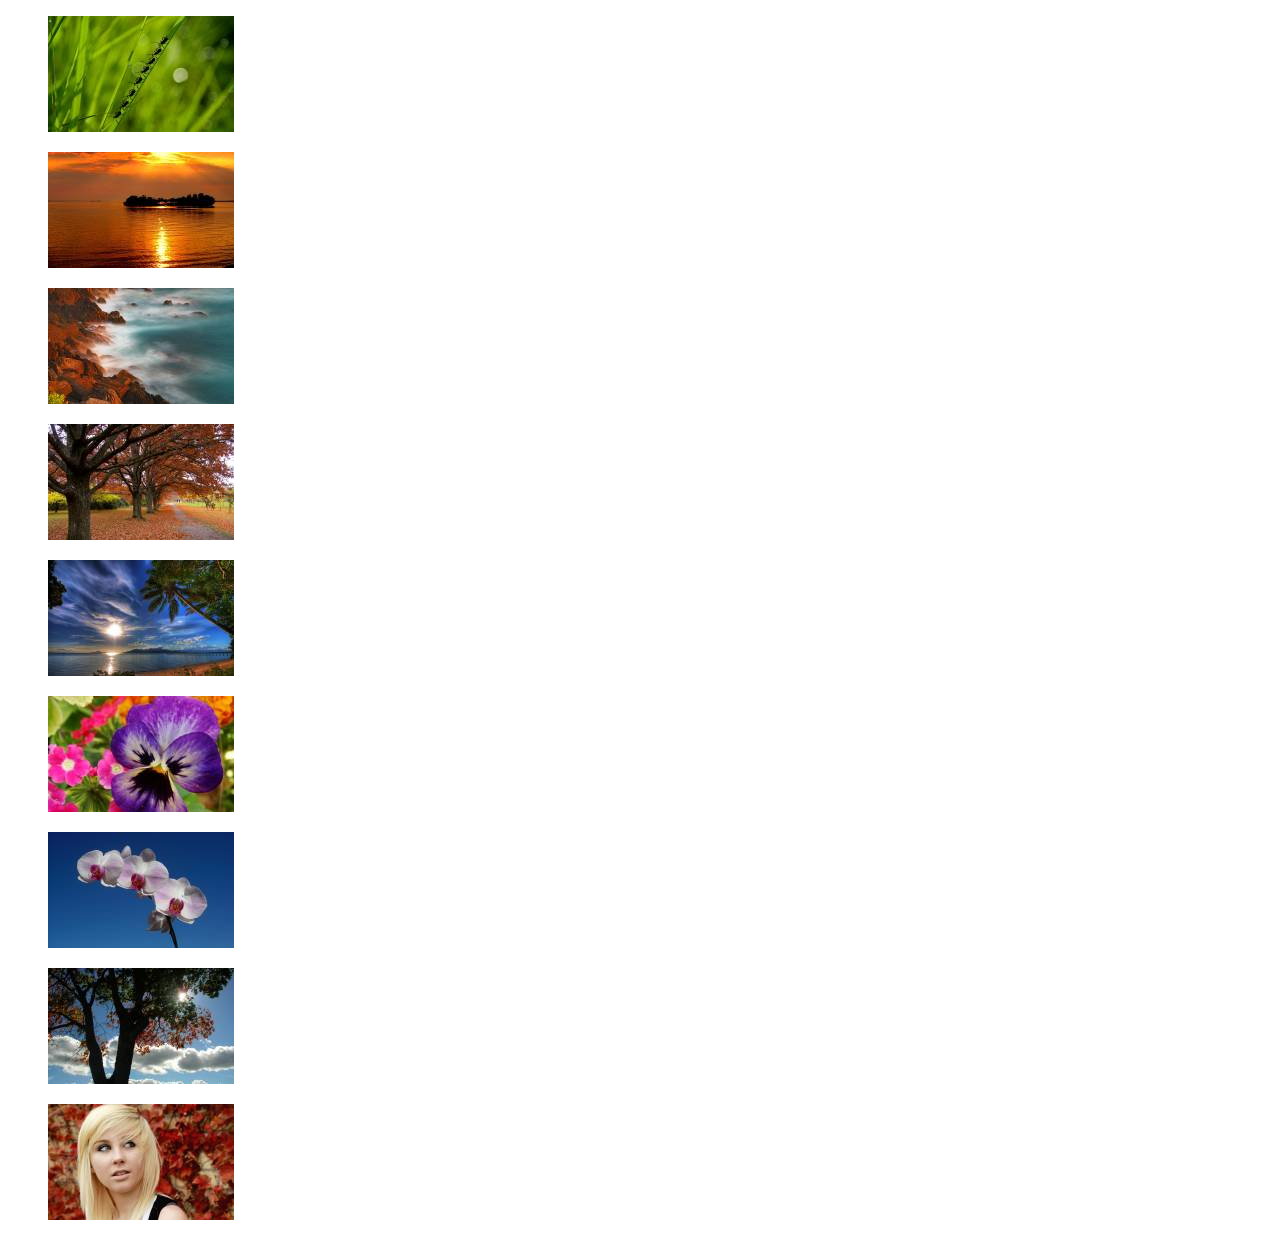
<file: src/main/webapp/html5/index.html>
<!DOCTYPE html>
<html>

<head>

  <meta charset="UTF-8">

  <title>HTML5 3D旋转图片相册演示地址</title>

    <style>




</style>


</head>

<body>

  <div class="container">
		<div id="carousel">
			<figure><img src="1.jpg" alt=""></figure>
			<figure><img src="2.jpg" alt=""></figure>
			<figure><img src="3.jpg" alt=""></figure>
			<figure><img src="4.jpg" alt=""></figure>
			<figure><img src="5.jpg" alt=""></figure>
			<figure><img src="6.jpg" alt=""></figure>
			<figure><img src="7.jpg" alt=""></figure>
			<figure><img src="8.jpg" alt=""></figure>
			<figure><img src="9.jpg" alt=""></figure>
		</div>
	</div>

<script src="js/index.js"></script>
</body>

</html>
</file>
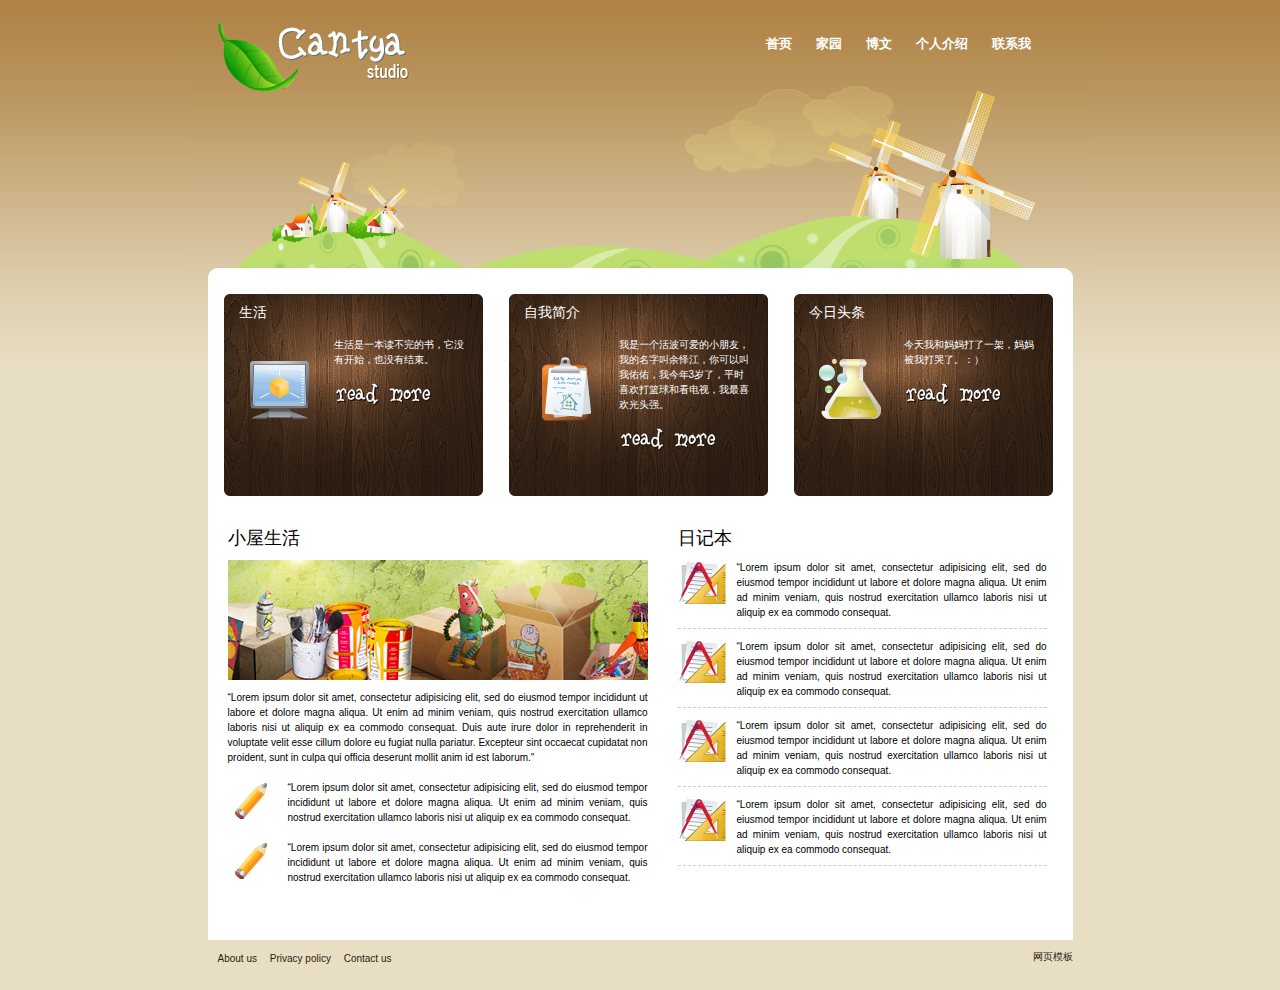
<file: src/main/webapp/model/index.html>
<!DOCTYPE html PUBLIC "-//W3C//DTD XHTML 1.0 Transitional//EN" "http://www.w3.org/TR/xhtml1/DTD/xhtml1-transitional.dtd">
<html xmlns="http://www.w3.org/1999/xhtml">
<head>
<meta http-equiv="Content-Type" content="text/html; charset=utf-8" />
<title>Cantya</title>
<link rel="stylesheet" type="text/css" href="style.css" media="screen" />
</head>

<body>
<div id="main_container">
	<div class="center_content">
	<div id="header">
    	<div id="logo"><a href="index.html"><img src="images/logo.gif" alt="" title="" border="0" /></a></div>
        
        <div id="menu">
            <ul>                                              
                <li><a class="current" href="index.html" title="">首页</a></li>
                <li><a href="home.html" title="">家园</a></li>
                <li><a href="home1.html" title="">博文</a></li>
                <li><a href="services.html" title="">个人介绍</a></li>
                <li><a href="contact.html" title="">联系我</a></li>
            </ul>
        </div>
        
    
  </div>
  
  
  <div class="main_content">
  <div class="main_content_top"></div>
  	<div id="boxes_content">
    
    	<div class="box">
        	<div class="box_content">
        	<div class="boxtitle">生活</div>
            <div class="box_icon"><img src="images/icon1.gif" alt="" title="" border="0"/></div>
            <p class="text_content">
 生活是一本读不完的书，它没有开始，也没有结束。<br /><br />
 <a href="#" class="read_more"><img src="images/read_more.gif" alt="" title="" border="0" /></a>         
            </p> 
            </div>                  
        </div>

    	<div class="box">
        	<div class="box_content">
        	<div class="boxtitle">自我简介</div>
            <div class="box_icon"><img src="images/icon2.gif" alt="" title="" border="0"/></div>
            <p class="text_content">我是一个活波可爱的小朋友，我的名字叫余怿江，你可以叫我佑佑，我今年3岁了，平时喜欢打篮球和看电视，我最喜欢光头强。<br /><br />
 <a href="#" class="read_more"><img src="images/read_more.gif" alt="" title="" border="0" /></a>         
            </p> 
            </div>                  
        </div>
            
     	<div class="box">
        	<div class="box_content">
        	<div class="boxtitle">今日头条</div>
            <div class="box_icon"><img src="images/icon3.gif" alt="" title="" border="0"/></div>
            <p class="text_content">
 今天我和妈妈打了一架，妈妈被我打哭了。：） <br /><br />
 <a href="#" class="read_more"><img src="images/read_more.gif" alt="" title="" border="0" /></a>         
            </p> 
            </div>                  
        </div>       
                
        
    </div><!--end of boxes content-->
    
    
    <div class="left_content">
    <div class="title">小屋生活</div>
    <img src="images/photo.jpg" alt="" title="" border="0"  class="photo"/>
	<p>
 “Lorem ipsum dolor sit amet, consectetur adipisicing elit, sed do eiusmod tempor incididunt ut labore et dolore magna aliqua. Ut enim ad minim veniam, quis nostrud exercitation ullamco laboris nisi ut aliquip ex ea commodo consequat. Duis aute irure dolor in reprehenderit in voluptate velit esse cillum dolore eu fugiat nulla pariatur. Excepteur sint occaecat cupidatat non proident, sunt in culpa qui officia deserunt mollit anim id est laborum."   
    </p>    

	<p class="left_arrow">
“Lorem ipsum dolor sit amet, consectetur adipisicing elit, sed do eiusmod tempor incididunt ut labore et dolore magna aliqua. Ut enim ad minim veniam, quis nostrud exercitation ullamco laboris nisi ut aliquip ex ea commodo consequat.    
    </p> 

	<p class="left_arrow">
“Lorem ipsum dolor sit amet, consectetur adipisicing elit, sed do eiusmod tempor incididunt ut labore et dolore magna aliqua. Ut enim ad minim veniam, quis nostrud exercitation ullamco laboris nisi ut aliquip ex ea commodo consequat.    
    </p> 
    
    
    
    </div><!--end of left content-->
    <div class="inner_copyright">Collect from <a href="http://www.cssmoban.com/" target="_blank" title="模板之家">模板之家</a></div>

    <div class="right_content">
    <div class="title">日记本</div>
 

	<div class="right_news">
    	<div class="news_icon"></div>
        <div class="news_content">
“Lorem ipsum dolor sit amet, consectetur adipisicing elit, sed do eiusmod tempor incididunt ut labore et dolore magna aliqua. Ut enim ad minim veniam, quis nostrud exercitation ullamco laboris nisi ut aliquip ex ea commodo consequat. 
		</div>   
    </div> 
    
 	<div class="right_news">
    	<div class="news_icon"></div>
        <div class="news_content">
“Lorem ipsum dolor sit amet, consectetur adipisicing elit, sed do eiusmod tempor incididunt ut labore et dolore magna aliqua. Ut enim ad minim veniam, quis nostrud exercitation ullamco laboris nisi ut aliquip ex ea commodo consequat. 
		</div>   
    </div>    
    
 	<div class="right_news">
    	<div class="news_icon"></div>
        <div class="news_content">
“Lorem ipsum dolor sit amet, consectetur adipisicing elit, sed do eiusmod tempor incididunt ut labore et dolore magna aliqua. Ut enim ad minim veniam, quis nostrud exercitation ullamco laboris nisi ut aliquip ex ea commodo consequat. 
		</div>   
    </div>
    
     	<div class="right_news">
    	<div class="news_icon"></div>
        <div class="news_content">
“Lorem ipsum dolor sit amet, consectetur adipisicing elit, sed do eiusmod tempor incididunt ut labore et dolore magna aliqua. Ut enim ad minim veniam, quis nostrud exercitation ullamco laboris nisi ut aliquip ex ea commodo consequat. 
		</div>   
    </div>    
    
    </div><!--end of right content--> 
 
    
  
  <div class="clear"></div>
  </div><!--end of main content-->
    
    
     <div id="footer">
     	<div class="copyright">
<a href="http://www.cssmoban.com">网页模板</a>
        </div>
    	<div class="footer_links"> 
        <a href="#">About us</a>
         <a href="#">Privacy policy</a> 
        <a href="#">Contact us </a>
        
        </div>
    
    
    </div>    
	</div>
</div>
</body>
</html>
</file>
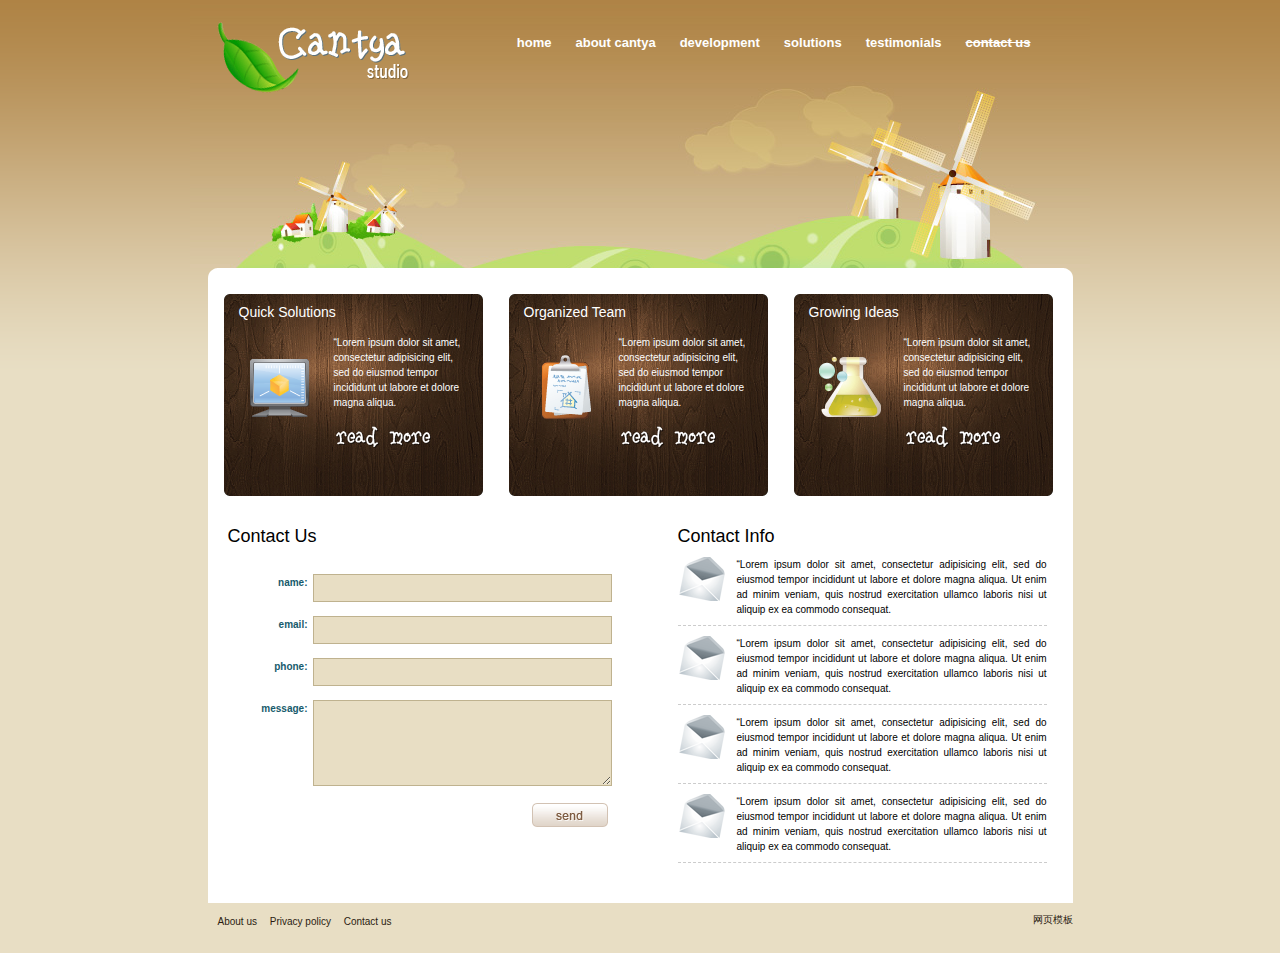
<file: src/main/webapp/model/contact.html>
<!DOCTYPE html PUBLIC "-//W3C//DTD XHTML 1.0 Transitional//EN" "http://www.w3.org/TR/xhtml1/DTD/xhtml1-transitional.dtd">
<html xmlns="http://www.w3.org/1999/xhtml">
<head>
<meta http-equiv="Content-Type" content="text/html; charset=utf-8" />
<title>Cantya</title>
<link rel="stylesheet" type="text/css" href="style.css" media="screen" />
</head>

<body>
<div id="main_container">
	<div class="center_content">
	<div id="header">
    	<div id="logo"><a href="index.html"><img src="images/logo.gif" alt="" title="" border="0" /></a></div>
        
        <div id="menu">
            <ul>                                              
                <li><a href="index.html" title="">home</a></li>
                <li><a href="services.html" title="">about cantya</a></li>
                <li><a href="services.html" title="">development</a></li>
                <li><a href="services.html" title="">solutions</a></li>
                <li><a href="services.html" title="">testimonials</a></li>
                <li><a class="current" href="contact.html" title="">contact us</a></li>
            </ul>
        </div>
        
    
  </div>
  
  
  <div class="main_content">
  <div class="main_content_top"></div>
  	<div id="boxes_content">
    
    	<div class="box">
        	<div class="box_content">
        	<div class="boxtitle">Quick Solutions</div>
            <div class="box_icon"><img src="images/icon1.gif" alt="" title="" border="0"/></div>
            <p class="text_content">
 “Lorem ipsum dolor sit amet, consectetur adipisicing elit, sed do eiusmod tempor incididunt ut labore et dolore magna aliqua.<br /><br />
 <a href="#" class="read_more"><img src="images/read_more.gif" alt="" title="" border="0" /></a>         
            </p> 
            </div>                  
        </div>

    	<div class="box">
        	<div class="box_content">
        	<div class="boxtitle">Organized Team</div>
            <div class="box_icon"><img src="images/icon2.gif" alt="" title="" border="0"/></div>
            <p class="text_content">
 “Lorem ipsum dolor sit amet, consectetur adipisicing elit, sed do eiusmod tempor incididunt ut labore et dolore magna aliqua.<br /><br />
 <a href="#" class="read_more"><img src="images/read_more.gif" alt="" title="" border="0" /></a>         
            </p> 
            </div>                  
        </div>
            
     	<div class="box">
        	<div class="box_content">
        	<div class="boxtitle">Growing Ideas</div>
            <div class="box_icon"><img src="images/icon3.gif" alt="" title="" border="0"/></div>
            <p class="text_content">
 “Lorem ipsum dolor sit amet, consectetur adipisicing elit, sed do eiusmod tempor incididunt ut labore et dolore magna aliqua.<br /><br />
 <a href="#" class="read_more"><img src="images/read_more.gif" alt="" title="" border="0" /></a>         
            </p> 
            </div>                  
        </div>       
                
        
    </div><!--end of boxes content-->
    
    
    <div class="left_content">
    <div class="title">Contact Us</div>
                 <div id="contact_form">
                    <div class="form_row">
                    <label>name:</label><input type="text" name="name" class="contact_input" />
                    </div>
                    
                    <div class="form_row">
                    <label>email:</label><input type="text" name="email" class="contact_input" />
                    </div>                    
                    
                     <div class="form_row">
                    <label>phone:</label><input type="text" name="phone" class="contact_input" />
                    </div>                   
                    
                    <div class="form_row">
                    <label>message:</label><textarea name="name" class="contact_textarea"></textarea>
                    </div> 
                    
                    
					<input type="image" src="images/send.gif" class="send_message" />      
            
                </div>  
    
    
    
    </div><!--end of left content-->
    

    <div class="right_content">
    <div class="title">Contact Info</div>
 

	<div class="right_news">
    	<div class="contact_icon"></div>
        <div class="news_content">
“Lorem ipsum dolor sit amet, consectetur adipisicing elit, sed do eiusmod tempor incididunt ut labore et dolore magna aliqua. Ut enim ad minim veniam, quis nostrud exercitation ullamco laboris nisi ut aliquip ex ea commodo consequat. 
		</div>   
    </div> 
    
 	<div class="right_news">
    	<div class="contact_icon"></div>
        <div class="news_content">
“Lorem ipsum dolor sit amet, consectetur adipisicing elit, sed do eiusmod tempor incididunt ut labore et dolore magna aliqua. Ut enim ad minim veniam, quis nostrud exercitation ullamco laboris nisi ut aliquip ex ea commodo consequat. 
		</div>   
    </div>    
    
 	<div class="right_news">
    	<div class="contact_icon"></div>
        <div class="news_content">
“Lorem ipsum dolor sit amet, consectetur adipisicing elit, sed do eiusmod tempor incididunt ut labore et dolore magna aliqua. Ut enim ad minim veniam, quis nostrud exercitation ullamco laboris nisi ut aliquip ex ea commodo consequat. 
		</div>   
    </div>
    
     	<div class="right_news">
    	<div class="contact_icon"></div>
        <div class="news_content">
“Lorem ipsum dolor sit amet, consectetur adipisicing elit, sed do eiusmod tempor incididunt ut labore et dolore magna aliqua. Ut enim ad minim veniam, quis nostrud exercitation ullamco laboris nisi ut aliquip ex ea commodo consequat. 
		</div>   
    </div>    
    
    </div><!--end of right content--> 
 
    
  
  <div class="clear"></div>
  </div><!--end of main content-->
    
    
     <div id="footer">
     	<div class="copyright">
<a href="http://www.cssmoban.com">网页模板</a>
        </div>
    	<div class="footer_links"> 
        <a href="#">About us</a>
         <a href="#">Privacy policy</a> 
        <a href="#">Contact us </a>
        
        </div>
    
    
    </div>    
	</div>
</div>
</body>
</html>
</file>
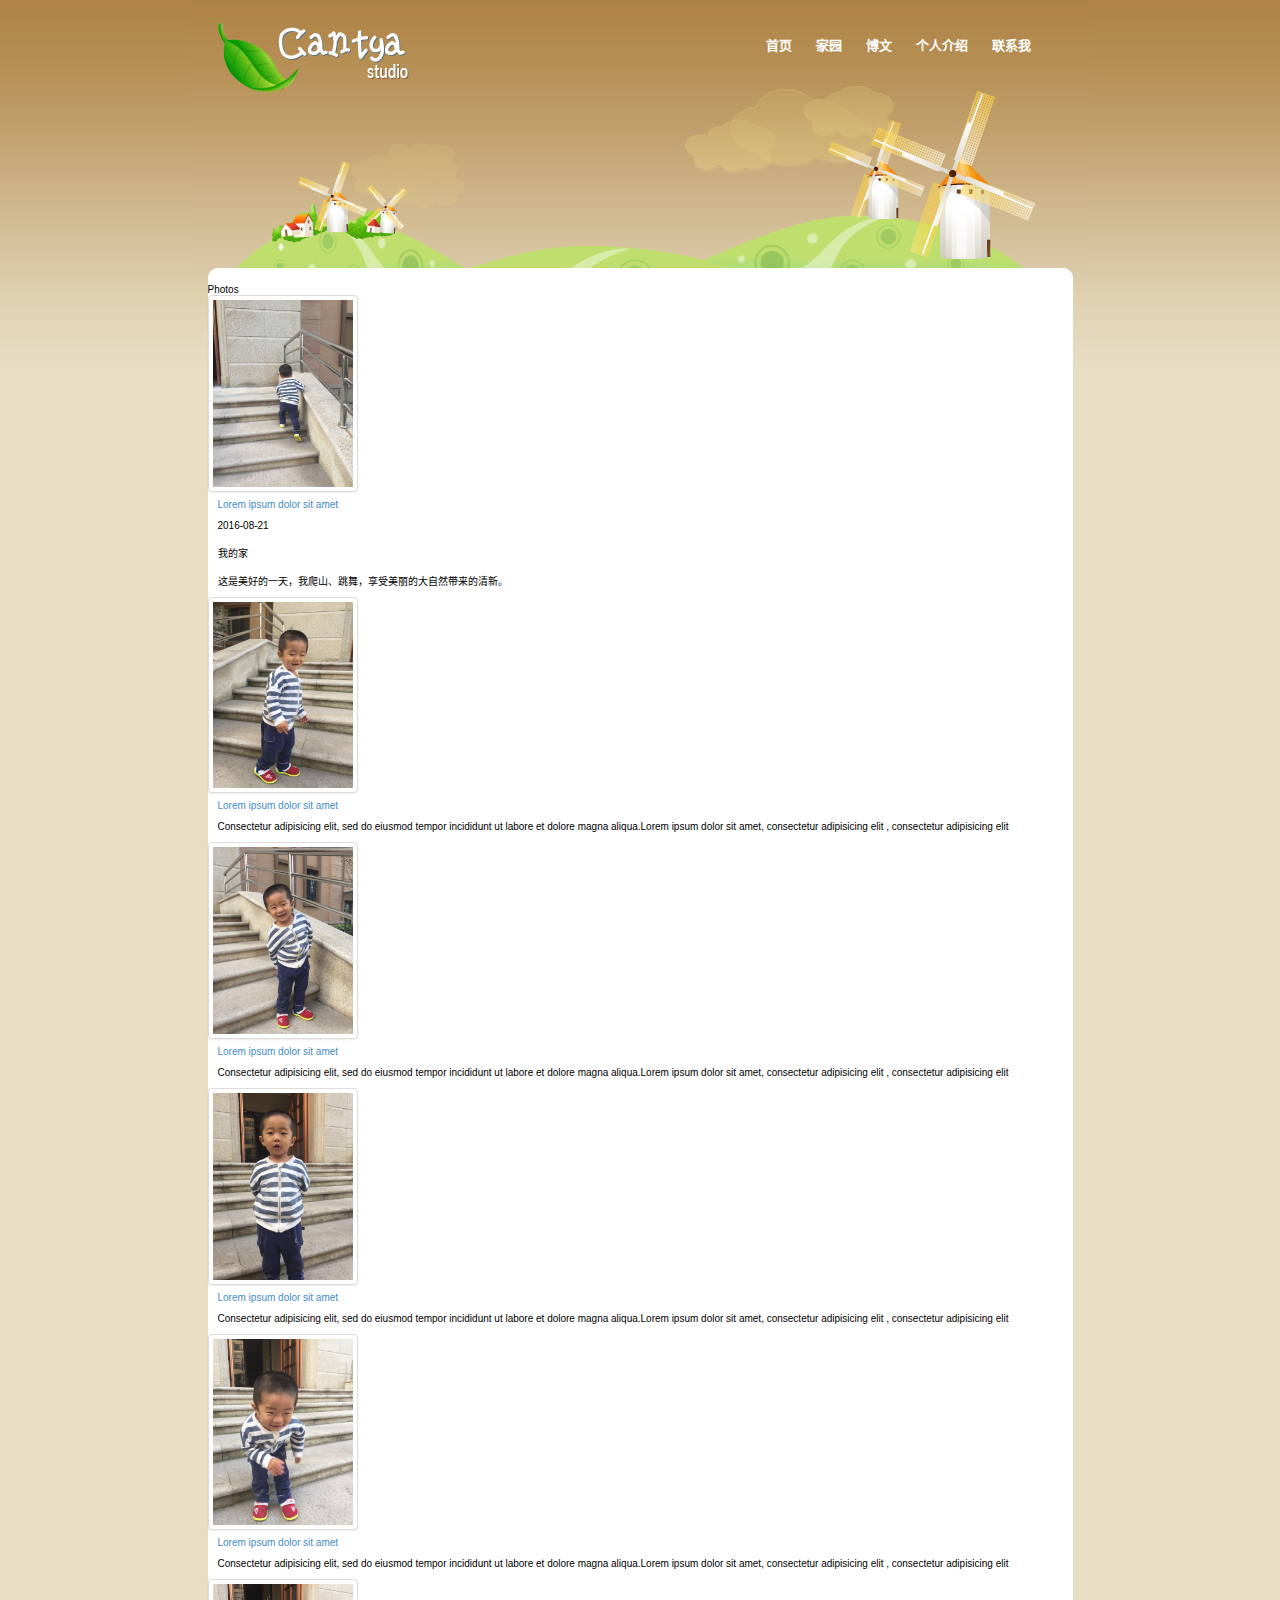
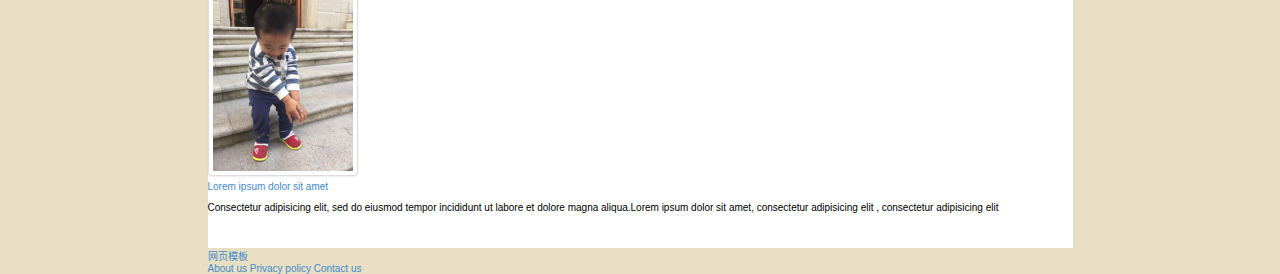
<file: src/main/webapp/model/home.html>
<!DOCTYPE html>
<html lang="zh-CN">
<head>
<meta http-equiv="Content-Type" content="text/html; charset=utf-8" />
<title>Cantya</title>
<link rel="stylesheet" type="text/css" href="../resources/bootstrap3/css/bootstrap.min.css"/>
<link rel="stylesheet" type="text/css" href="../resources/bootstrap3/css/bootstrap-theme.min.css"/>
<link rel="stylesheet" type="text/css" href="../resources/css/home.css" media="screen" />
</head>

<body>
	<div id="main_container">
		<div class="center_content">
			<div id="header">
				<div id="logo">
					<a href="index.html"><img src="images/logo.gif" alt="" title=""
						border="0" /></a>
				</div>

				<div id="menu">
					<ul>
						<li><a href="index.html" title="">首页</a></li>
						<li><a class="current" href="home.html" title="">家园</a></li>
						<li><a href="home1.html" title="">博文</a></li>
						<li><a href="services.html" title="">个人介绍</a></li>
						<li><a href="contact.html" title="">联系我</a></li>
					</ul>
				</div>
			</div>


			<div class="main_content">
				<div class="main_content_top"></div>
				<div class="title">Photos</div>
				<div class="left_content">
					<div class="right_news">
						<div class="project_thumb">
							<a href="#"><img src="../photos/1.jpg" alt="佑佑生活" class="img-thumbnail" height="200" width="150" ></a>
							<!-- <a href="#"><img src="../photos/1.jpg" alt="" title=""
								border="0" height="200" width="150" /></a> -->
						</div>
						<p style="text-align:justify;line-height:21px;padding:2px 10px 5px 10px; margin:0px;">
							<a href="#" class="yellow">Lorem ipsum dolor sit amet </a><br />
							2016-08-21
						</p>
						<p style="text-align:justify;line-height:21px;padding:2px 10px 5px 10px; margin:0px;">
							我的家
						</p>
						<p style="text-align:justify;line-height:21px;padding:2px 10px 5px 10px; margin:0px;">
							这是美好的一天，我爬山、跳舞，享受美丽的大自然带来的清新。
						</p>
					</div>
				</div>
				<!--end of left content-->


				<div class="right_content">
					<div class="left_news">
						<div class="project_thumb">
							<a href="#"><img src="../photos/2.jpg" alt="佑佑生活" class="img-thumbnail" height="200" width="150" ></a>
						</div>
						<p style="text-align:justify;line-height:21px;padding:2px 10px 5px 10px; margin:0px;">
							<a href="#" class="yellow">Lorem ipsum dolor sit amet </a><br />
							Consectetur adipisicing elit, sed do eiusmod tempor incididunt ut
							labore et dolore magna aliqua.Lorem ipsum dolor sit amet,
							consectetur adipisicing elit , consectetur adipisicing elit
						</p>
					</div>
				</div>
				<div class="left_content">
					<div class="right_news">
						<div class="project_thumb">
							<a href="#"><img src="../photos/3.jpg" alt="佑佑生活" class="img-thumbnail" height="200" width="150" ></a>
						</div>
						<p style="text-align:justify;line-height:21px;padding:2px 10px 5px 10px; margin:0px;">
							<a href="#" class="yellow">Lorem ipsum dolor sit amet </a><br />
							Consectetur adipisicing elit, sed do eiusmod tempor incididunt ut
							labore et dolore magna aliqua.Lorem ipsum dolor sit amet,
							consectetur adipisicing elit , consectetur adipisicing elit
						</p>
					</div>
				</div>
				<!--end of left content-->


				<div class="right_content">
					<div class="left_news">
						<div class="project_thumb">
							<a href="#"><img src="../photos/4.jpg" alt="佑佑生活" class="img-thumbnail" height="200" width="150" ></a>
						</div>
						<p style="text-align:justify;line-height:21px;padding:2px 10px 5px 10px; margin:0px;">
							<a href="#" class="yellow">Lorem ipsum dolor sit amet </a><br />
							Consectetur adipisicing elit, sed do eiusmod tempor incididunt ut
							labore et dolore magna aliqua.Lorem ipsum dolor sit amet,
							consectetur adipisicing elit , consectetur adipisicing elit
						</p>
					</div>
				</div>
				<div class="left_content">
					<div class="right_news">
						<div class="project_thumb">
							<a href="#"><img src="../photos/5.jpg" alt="佑佑生活" class="img-thumbnail" height="200" width="150" ></a>
						</div>
						<p style="text-align:justify;line-height:21px;padding:2px 10px 5px 10px; margin:0px;">
							<a href="#" class="yellow">Lorem ipsum dolor sit amet </a><br />
							Consectetur adipisicing elit, sed do eiusmod tempor incididunt ut
							labore et dolore magna aliqua.Lorem ipsum dolor sit amet,
							consectetur adipisicing elit , consectetur adipisicing elit
						</p>
					</div>
				</div>
				<!--end of left content-->


				<div class="right_content">
					<div class="left_news">
						<div class="project_thumb">
							<a href="#"><img src="../photos/6.jpg" alt="佑佑生活" class="img-thumbnail" height="200" width="150" ></a>
						</div>
						<p style="text-align:justify;line-height:21px;papadding:2px 10px 5px 10px; margin:0px;">
							<a href="#" class="yellow">Lorem ipsum dolor sit amet </a><br />
							Consectetur adipisicing elit, sed do eiusmod tempor incididunt ut
							labore et dolore magna aliqua.Lorem ipsum dolor sit amet,
							consectetur adipisicing elit , consectetur adipisicing elit
						</p>
					</div>
				</div>
				<!--end of right content-->



				<div class="clear"></div>
			</div>
			<!--end of main content-->


			<div id="footer">
				<div class="copyright">
					<a href="http://www.cssmoban.com">网页模板</a>
				</div>
				<div class="footer_links">
					<a href="#">About us</a> <a href="#">Privacy policy</a> <a href="#">Contact
						us </a>

				</div>


			</div>
		</div>
	</div>
</body>
</html>
</file>
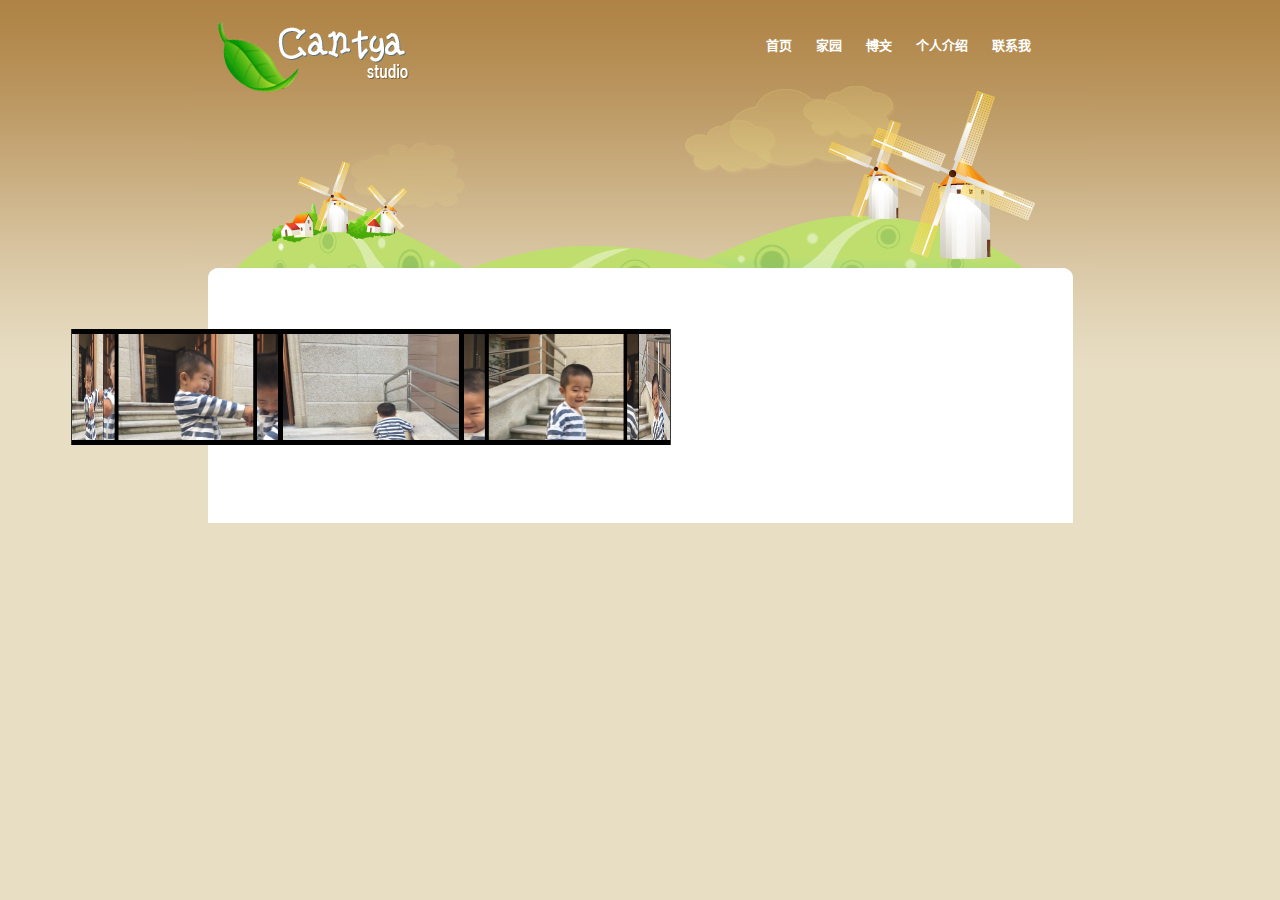
<file: src/main/webapp/model/home1.html>
<!DOCTYPE html PUBLIC "-//W3C//DTD XHTML 1.0 Transitional//EN" "http://www.w3.org/TR/xhtml1/DTD/xhtml1-transitional.dtd">
<html lang="zh-CN">
<head>
<meta http-equiv="Content-Type" content="text/html; charset=utf-8" />
<title>Cantya</title>
<link rel="stylesheet" type="text/css"
	href="../resources/bootstrap3/css/bootstrap.min.css" />
<link rel="stylesheet" type="text/css"
	href="../resources/bootstrap3/css/bootstrap-theme.min.css" />
<link rel="stylesheet" type="text/css" href="../resources/css/home.css"
	media="screen" />
</head>

<body>
	<div id="main_container">
		<div class="center_content">
			<div id="header">
				<div id="logo">
					<a href="index.html"><img src="images/logo.gif" alt="" title=""
						border="0" /></a>
				</div>

				<div id="menu">
					<ul>
						<li><a href="index.html" title="">首页</a></li>
						<li><a href="home.html" title="">家园</a></li>
						<li><a class="current" href="home1.html" title="">博文</a></li>
						<li><a href="services.html" title="">个人介绍</a></li>
						<li><a href="contact.html" title="">联系我</a></li>
					</ul>
					<ul>
					
					
					</ul>
				</div>
			</div>


			<div class="main_content">
				<div class="main_content_top"></div>
				<div class="container"
					style="margin-left: 45px; margin-right: 40px;">
					<div id="carousel">
						<figure>
						<img src="../photos/1.jpg" height="200" width="200" alt=""></img></figure>
						<figure>
						<img src="../photos/2.jpg" height="200" width="200" alt=""></img></figure>
						<figure>
						<img src="../photos/3.jpg" height="200" width="200" alt=""></img></figure>
						<figure>
						<img src="../photos/4.jpg" height="200" width="200" alt=""></img></figure>
						<figure>
						<img src="../photos/5.jpg" height="200" width="200" alt=""></img></figure>
						<figure>
						<img src="../photos/6.jpg" height="200" width="200" alt=""></img></figure>
						<figure>
						<img src="../photos/7.jpg" height="200" width="200" alt=""></img></figure>
						<figure>
						<img src="../photos/8.jpg" height="200" width="200" alt=""></img></figure>
						<figure>
						<img src="../photos/9.jpg" height="200" width="200" alt=""></img></figure>
					</div>
				</div>
			</div>
		</div>
</body>
</html>
</file>
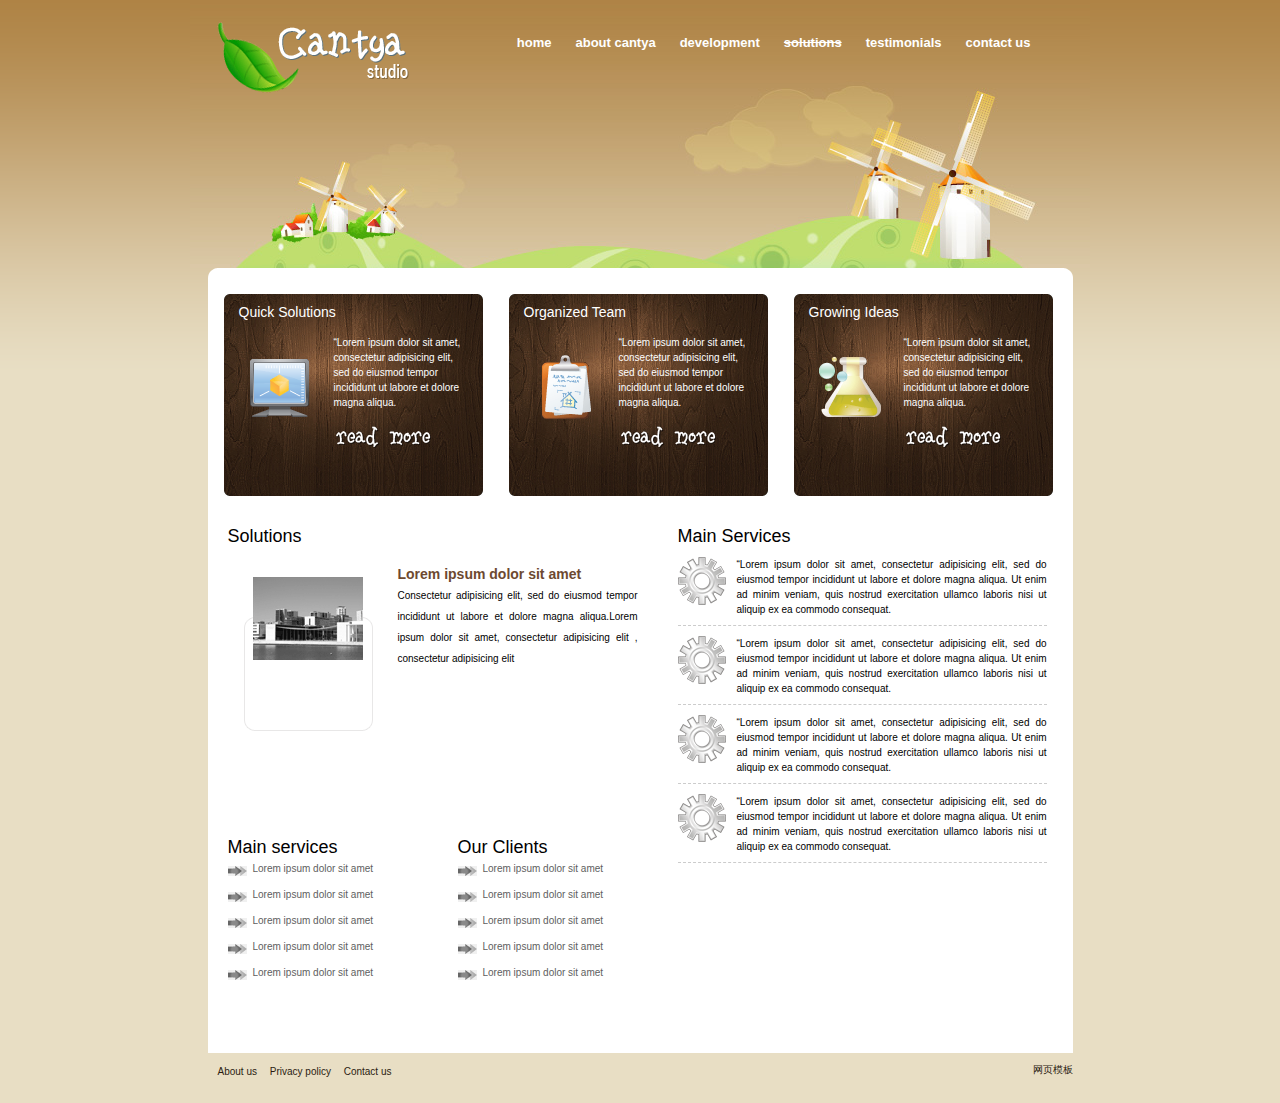
<file: src/main/webapp/model/services.html>
<!DOCTYPE html PUBLIC "-//W3C//DTD XHTML 1.0 Transitional//EN" "http://www.w3.org/TR/xhtml1/DTD/xhtml1-transitional.dtd">
<html xmlns="http://www.w3.org/1999/xhtml">
<head>
<meta http-equiv="Content-Type" content="text/html; charset=utf-8" />
<title>Cantya</title>
<link rel="stylesheet" type="text/css" href="style.css" media="screen" />
</head>

<body>
<div id="main_container">
	<div class="center_content">
	<div id="header">
    	<div id="logo"><a href="index.html"><img src="images/logo.gif" alt="" title="" border="0" /></a></div>
        
        <div id="menu">
            <ul>                                              
                <li><a href="index.html" title="">home</a></li>
                <li><a href="services.html" title="">about cantya</a></li>
                <li><a href="home1.html" title="">development</a></li>
                <li><a class="current" href="services.html" title="">solutions</a></li>
                <li><a href="services.html" title="">testimonials</a></li>
                <li><a href="contact.html" title="">contact us</a></li>
            </ul>
        </div>
        
    
  </div>
  
  
  <div class="main_content">
  <div class="main_content_top"></div>
  	<div id="boxes_content">
    
    	<div class="box">
        	<div class="box_content">
        	<div class="boxtitle">Quick Solutions</div>
            <div class="box_icon"><img src="images/icon1.gif" alt="" title="" border="0"/></div>
            <p class="text_content">
 “Lorem ipsum dolor sit amet, consectetur adipisicing elit, sed do eiusmod tempor incididunt ut labore et dolore magna aliqua.<br /><br />
 <a href="#" class="read_more"><img src="images/read_more.gif" alt="" title="" border="0" /></a>         
            </p> 
            </div>                  
        </div>

    	<div class="box">
        	<div class="box_content">
        	<div class="boxtitle">Organized Team</div>
            <div class="box_icon"><img src="images/icon2.gif" alt="" title="" border="0"/></div>
            <p class="text_content">
 “Lorem ipsum dolor sit amet, consectetur adipisicing elit, sed do eiusmod tempor incididunt ut labore et dolore magna aliqua.<br /><br />
 <a href="#" class="read_more"><img src="images/read_more.gif" alt="" title="" border="0" /></a>         
            </p> 
            </div>                  
        </div>
            
     	<div class="box">
        	<div class="box_content">
        	<div class="boxtitle">Growing Ideas</div>
            <div class="box_icon"><img src="images/icon3.gif" alt="" title="" border="0"/></div>
            <p class="text_content">
 “Lorem ipsum dolor sit amet, consectetur adipisicing elit, sed do eiusmod tempor incididunt ut labore et dolore magna aliqua.<br /><br />
 <a href="#" class="read_more"><img src="images/read_more.gif" alt="" title="" border="0" /></a>         
            </p> 
            </div>                  
        </div>       
                
        
    </div><!--end of boxes content-->
    
    
    <div class="left_content">
    <div class="title">Solutions</div>
    
    
                        <div class="project_tab">
                    <div class="project_thumb"><a href="#"><img src="images/photo1.gif" alt="" title="" border="0"/></a></div>
                    <p class="project">
                    <a href="#" class="yellow">Lorem ipsum dolor sit amet </a><br />
                    Consectetur adipisicing elit, sed do eiusmod tempor incididunt ut labore et dolore magna aliqua.Lorem ipsum dolor sit amet, consectetur adipisicing elit , consectetur adipisicing elit
                    </p>  
                    </div>  
    
            <div class="list_left">  
            <div class="title">Main services</div>          
            <ul class="list">
            <li><a href="#">Lorem ipsum dolor sit amet</a></li>
            <li><a href="#">Lorem ipsum dolor sit amet</a></li>
            <li><a href="#">Lorem ipsum dolor sit amet</a></li>
            <li><a href="#">Lorem ipsum dolor sit amet</a></li>
            <li><a href="#">Lorem ipsum dolor sit amet</a></li>
            </ul>           
            </div>
            
            <div class="list_right">  
            <div class="title">Our Clients</div>          
            <ul class="list">
            <li><a href="#">Lorem ipsum dolor sit amet</a></li>
            <li><a href="#">Lorem ipsum dolor sit amet</a></li>
            <li><a href="#">Lorem ipsum dolor sit amet</a></li>
            <li><a href="#">Lorem ipsum dolor sit amet</a></li>
            <li><a href="#">Lorem ipsum dolor sit amet</a></li>
            </ul>           
            </div> 
    
    
    
    </div><!--end of left content-->
    

    <div class="right_content">
    <div class="title">Main Services</div>
 

	<div class="right_news">
    	<div class="services_icon"></div>
        <div class="news_content">
“Lorem ipsum dolor sit amet, consectetur adipisicing elit, sed do eiusmod tempor incididunt ut labore et dolore magna aliqua. Ut enim ad minim veniam, quis nostrud exercitation ullamco laboris nisi ut aliquip ex ea commodo consequat. 
		</div>   
    </div> 
    
 	<div class="right_news">
    	<div class="services_icon"></div>
        <div class="news_content">
“Lorem ipsum dolor sit amet, consectetur adipisicing elit, sed do eiusmod tempor incididunt ut labore et dolore magna aliqua. Ut enim ad minim veniam, quis nostrud exercitation ullamco laboris nisi ut aliquip ex ea commodo consequat. 
		</div>   
    </div>    
    
 	<div class="right_news">
    	<div class="services_icon"></div>
        <div class="news_content">
“Lorem ipsum dolor sit amet, consectetur adipisicing elit, sed do eiusmod tempor incididunt ut labore et dolore magna aliqua. Ut enim ad minim veniam, quis nostrud exercitation ullamco laboris nisi ut aliquip ex ea commodo consequat. 
		</div>   
    </div>
    
     	<div class="right_news">
    	<div class="services_icon"></div>
        <div class="news_content">
“Lorem ipsum dolor sit amet, consectetur adipisicing elit, sed do eiusmod tempor incididunt ut labore et dolore magna aliqua. Ut enim ad minim veniam, quis nostrud exercitation ullamco laboris nisi ut aliquip ex ea commodo consequat. 
		</div>   
    </div>    
    
    </div><!--end of right content--> 
 
    
  
  <div class="clear"></div>
  </div><!--end of main content-->
    
    
     <div id="footer">
     	<div class="copyright">
<a href="http://www.cssmoban.com">网页模板</a>
        </div>
    	<div class="footer_links"> 
        <a href="#">About us</a>
         <a href="#">Privacy policy</a> 
        <a href="#">Contact us </a>
        
        </div>
    
    
    </div>    
	</div>
</div>
</body>
</html>
</file>
<file: src/main/webapp/model/style.css>
body {
background:url(images/bg.gif) repeat-x top #e8dec4;
margin:0px;
padding:0px;
font: 10px  verdana, arial, helvetica;
color:#000;
}
p{
text-align:justify;
line-height:15px;
padding:0px 0 5px 0;
}
p.left_arrow{
text-align:justify;
line-height:15px;
padding:0px 0 5px 60px;
background:url(images/tool.gif) no-repeat left top;
}
.clear{
clear:both;
}
.inner_copyright{text-indent:-9999px;height:0;line-height:0;font-size:0;overflow:hidden;}
#main_container{
width:900px;
height:auto;
margin:auto;
background:url(images/header_bg.jpg) no-repeat top center;
}
.center_content{
width:865px;
padding:0px;
margin:auto;
}
#header{
width:865px;
height:268px;
margin:auto;
}
#logo{
padding:17px 0 0 5px;
float:left;
}

a.testimonial{
float:right;
padding:0px;
color:#FFFFFF;
font-family:Arial, Helvetica, sans-serif;
font-size:12px;
font-style:italic;
font-weight:bold;
text-decoration:none;
}
/*----------------------menu-------------------------*/
#menu{
float:right;
padding:35px 30px 0 0;
}
#menu ul{
list-style:none;padding:0px;margin:0px;display:block;
}
#menu ul li{
list-style:none;display:inline;float:left;width:auto;padding:0px; font-family:Arial, Helvetica, sans-serif; font-size:13px; font-weight:bold; 
}
#menu ul li a{
float:left;text-decoration:none;padding:0px 4px 0 4px; margin:0px 8px 0 8px;color:#fff;text-align:center;
}
#menu ul li a:hover{
text-decoration:none;color: #fff; text-decoration:line-through;
}
#menu ul li a.current{
float:left;text-decoration:none;padding:0px 4px 0 4px;color: #fff;margin:0px 8px 0 8px; text-decoration:line-through;
}

/*-----------------main content----------------------------*/
.main_content{
width:865px;
height:auto;
margin:auto;
padding:0 0 30px 0;
background-color:#FFFFFF;
}
.main_content_top{
width:865px;
height:16px;
background:url(images/main_content_top.gif) no-repeat center top;
}
#boxes_content{
width:865px;
clear:both;
margin:auto;
}
.box{
padding:10px 10px 10px 16px;float:left;}
.box_content{
background:url(images/box_bg.gif) no-repeat center;width:259px;height:202px;
}

.boxtitle{
font-size:14px;
color:#fff;
padding:10px 0 0 15px;
font-family:Helvetica, 'Hiragino Sans GB', 'Microsoft Yahei', '微软雅黑', Arial, sans-serif;
}
.box_icon{
clear:both;
float:left;
width:80px;
padding:25px 0 0 15px;
}
p.text_content{
width:135px;
float:left;
text-align:left;
padding:5px 10px 0 15px;
color:#fff;
line-height:15px;
}
a.read_more{
padding:10px 0 0 0;
}

.title{
font-size:18px;
color:#000000;
padding:10px 0 0 0px;
font-family:Arial, Helvetica, sans-serif;
}

.left_content{
width:420px;
float:left;
padding:10px 10px 10px 20px;
}
.right_content{
width:390px;
float:left;
padding:10px 0 10px 20px;
}
.right_news{
float:left;
width:auto;
border-bottom:1px #CCCCCC dashed;
padding:10px 0 8px 0;
}
.news_icon{
width:49px;
height:44px;
float:left;
background:url(images/news.gif) no-repeat center;
}
.contact_icon{
width:49px;
height:44px;
float:left;
background:url(images/icon4.gif) no-repeat center;
}
.services_icon{
width:49px;
height:48px;
float:left;
background:url(images/icon5.gif) no-repeat center;
}
.news_content{
width:310px;
float:left;
text-align:justify;
line-height:15px;
padding:0 0 0 10px;
}
img.photo{
padding:10px 0 0 0;
}
/*----------------------list-------------------------*/
.list_left{
float:left;width:190px;padding:20px 10px 20px 0;
}
.list_right{
float:right;width:190px;padding:20px 0 20px 0;
}
ul.list{
list-style:none;padding:0px;margin:0px; 
}
ul.list li{
list-style:none;width: auto;height: auto;padding:0px;
}
ul.list li a{
height: 16px; width: auto; display:block;padding:0 0 0 25px; margin:5px 0 10px 0;color:#5e5e5e;text-align:left;
background:url(images/arrow_bullet.gif) no-repeat left;text-decoration:none;
}
ul.list li a:hover{
height: 16px; width: auto;text-decoration:underline;color: #5e5e5e;
}
.project_tab{
float:left;width:auto;padding:15px 0 20px 0;
}
a.yellow{
font-size:14px;
color:#6D4930;
font-weight:bold;
text-decoration:none;
}
.project_thumb{
width:160px;height:210px;float:left;text-align:center;background:url(images/thumb_bg.gif) no-repeat center; padding:15px 0 0 0;
}
p.project{
width:240px;float:left;text-align:justify;line-height:21px;padding:2px 0 0 10px; margin:0px;
}
/*-----------------------contact_form-------------------*/
#contact_form{
width:370px;
height:auto;
padding:20px 0 0 20px;
}
.form_row{
float:left;
padding:7px 0 7px 0;
}
label{
width:60px;
float:left;
padding:3px 5px 0 0;
color:#175b6c;
text-align:right;
font-weight:bold;
}
input.contact_input{
width:293px;
height:24px;
float:left;
border:1px #BFB28F solid;
background-color:#E8DEC4;
color: #6F664C;
}
textarea.contact_textarea{
width:293px;
height:80px;
float:left;
border:1px #BFB28F solid;
background-color:#E8DEC4;
color: #6F664C;
}
input.send_message{
float:right;
padding:10px 10px 0 0;
}
/*-----------------------------footer------------------*/
#footer{
clear:both;
width: auto;
height:50px;
color: #0c9cc9;
}
.copyright{
float:right;
padding-left:10px;
padding-top:10px;
}
.footer_links{
float:left;
padding-right:15px;
padding-top:13px;
}
#footer a{
text-decoration:none;
color: #2A1C11;
padding-left:10px;
}
#footer a:hover{
text-decoration:underline;
color: #2A1C11;
}
</file>
<file: src/main/webapp/resources/css/home.css>
body {
    background: url(images/bg.gif) repeat-x top #e8dec4;
    margin: 0px;
    padding: 0px;
    font: 10px verdana, arial, helvetica;
    color: #000;
}
#main_container{
width:900px;
height:auto;
margin:auto;
background:url(images/header_bg.jpg) no-repeat top center;
}
.center_content{
width:865px;
padding:0px;
margin:auto;
}
#header{
width:865px;
height:268px;
margin:auto;
}
#logo{
padding:17px 0 0 5px;
float:left;
}
a.testimonial{
float:right;
padding:0px;
color:#FFFFFF;
font-family:Arial, Helvetica, sans-serif;
font-size:12px;
font-style:italic;
font-weight:bold;
text-decoration:none;
}
/*----------------------menu-------------------------*/
#menu{
float:right;
padding:35px 30px 0 0;
}
#menu ul{
list-style:none;padding:0px;margin:0px;display:block;
}
#menu ul li{
list-style:none;display:inline;float:left;width:auto;padding:0px; font-family:Arial, Helvetica, sans-serif; font-size:13px; font-weight:bold; 
}
#menu ul li a{
float:left;text-decoration:none;padding:0px 4px 0 4px; margin:0px 8px 0 8px;color:#fff;text-align:center;
}
#menu ul li a:hover{
text-decoration:none;color: #fff; text-decoration:line-through;
}
#menu ul li a.current{
float:left;text-decoration:none;padding:0px 4px 0 4px;color: #fff;margin:0px 8px 0 8px; text-decoration:line-through;
}

/*-----------------main content----------------------------*/
.main_content{
width:865px;
height:auto;
margin:auto;
padding:0 0 30px 0;
background-color:#FFFFFF;
}
.main_content_top{
width:865px;
height:16px;
background:url(images/main_content_top.gif) no-repeat center top;
}
.container{
	margin: 4% auto;
	width: 700px;
	height: 140px;
	position: relative;
	perspective: 1000;
}

#carousel{
	width: 100%;
	height: 100%;
	position: absolute;
	transform-style: preserve-3d;
	animation: rotation 20s infinite linear;
}
#carousel:hover{
	animation-play-state: paused;
}
#carousel figure{
	display: block;
	position: absolute;
	width: 186px;
	height: 116px;
	left: 10px;
	top: 10px;
	background: black;
	overflow: hidden;
	border: solid 5px black;
}
#carousel figure:nth-child(1){transform: rotateY(0deg) translateZ(288px);}
#carousel figure:nth-child(2) { transform: rotateY(40deg) translateZ(288px);}
#carousel figure:nth-child(3) { transform: rotateY(80deg) translateZ(288px);}
#carousel figure:nth-child(4) { transform: rotateY(120deg) translateZ(288px);}
#carousel figure:nth-child(5) { transform: rotateY(160deg) translateZ(288px);}
#carousel figure:nth-child(6) { transform: rotateY(200deg) translateZ(288px);}
#carousel figure:nth-child(7) { transform: rotateY(240deg) translateZ(288px);}
#carousel figure:nth-child(8) { transform: rotateY(280deg) translateZ(288px);}
#carousel figure:nth-child(9) { transform: rotateY(320deg) translateZ(288px);}

figure img{
	-webkit-filter: grayscale(0);
	cursor: pointer;
	transition: all .5s ease;
}
figure img:hover{
	-webkit-filter: grayscale(0);
  transform: scale(1.2,1.2);
}

@keyframes rotation{
	from{
		transform: rotateY(0deg);
	}
	to{
		transform: rotateY(360deg);
	}
}
</file>
